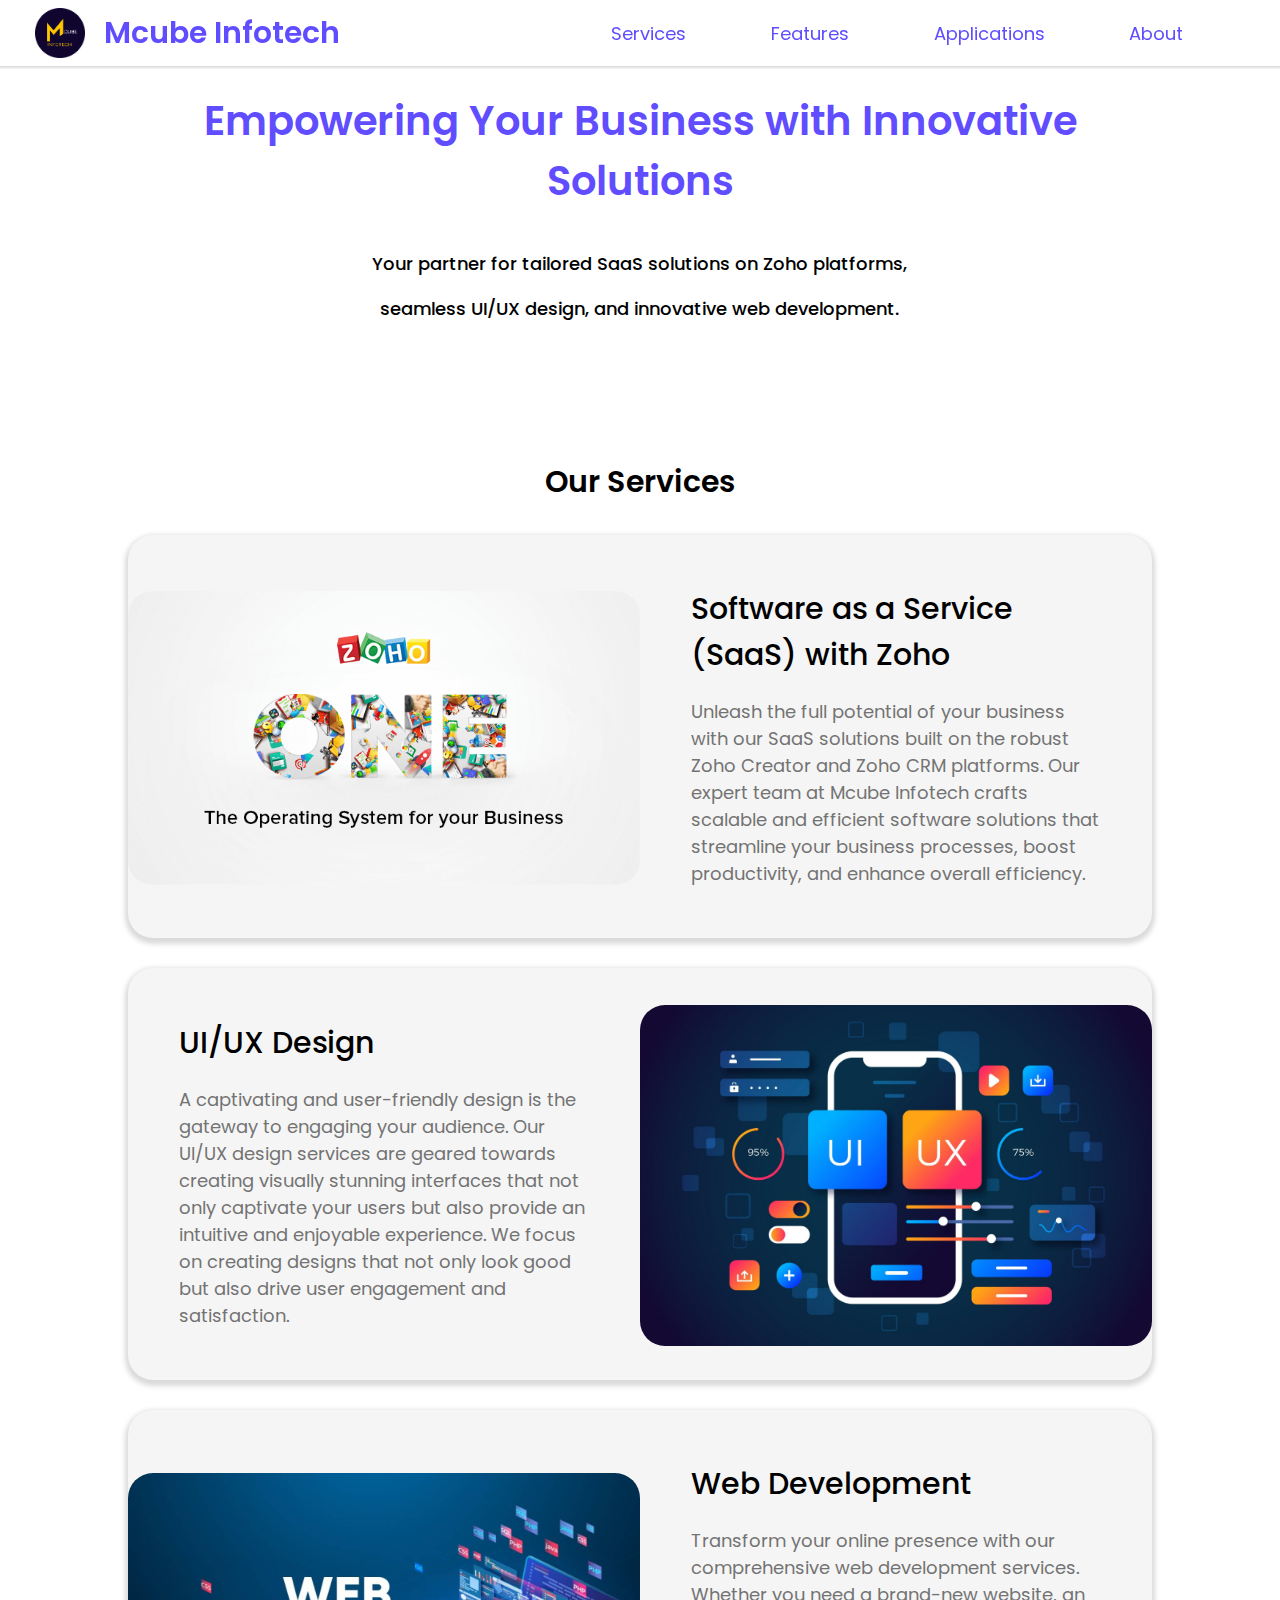
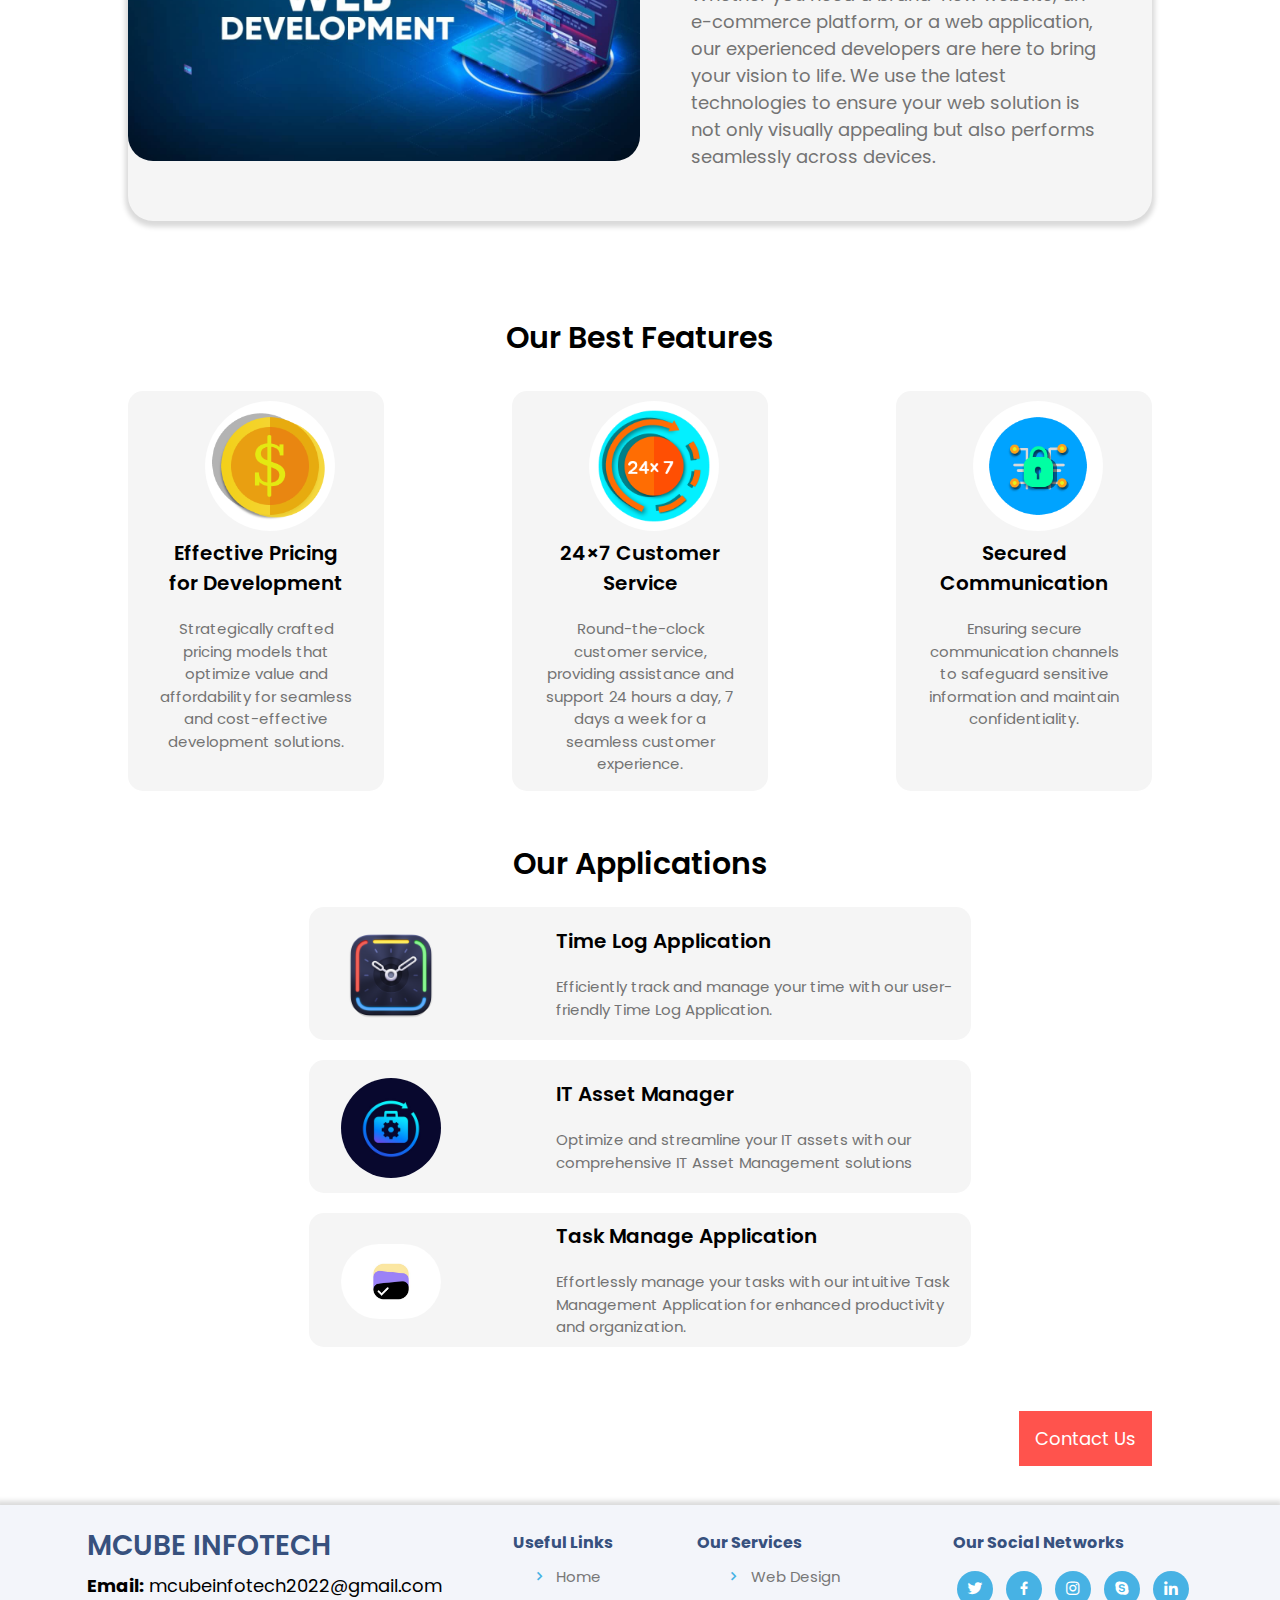
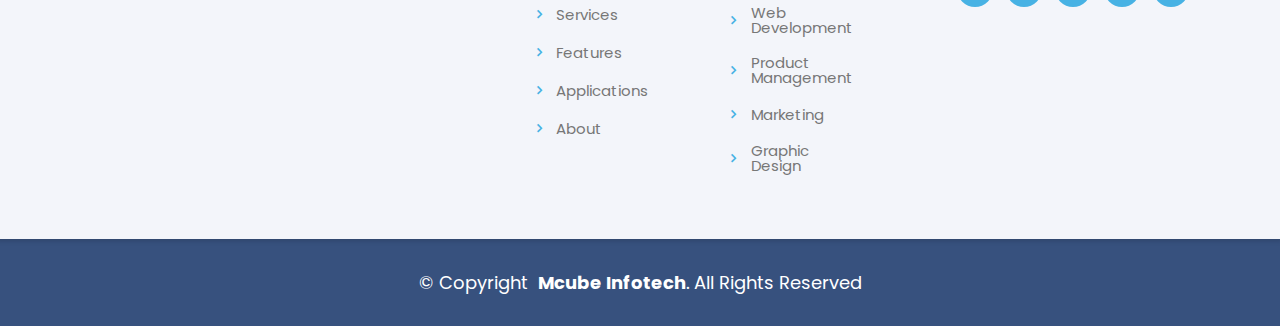
<file: Web/HTML/index.html>
<!DOCTYPE html>
<html lang="en">

<head>
    <meta charset="UTF-8">
    <meta name="viewport" content="width=device-width, initial-scale=1.0">
    <title>Mcube Infotech</title>
    <link rel="stylesheet" href="../CSS/style.css">
    <link rel="stylesheet" href="../CSS/responsive.css">
    <link rel="icon" type="image/x-icon" href="../Assests/favicon.ico">
    <link href="../Assests/vendor/boxicons/css/boxicons.min.css" rel="stylesheet">
</head>

<body>
    <div class="container">
        <header>
            <nav>
                <img src="../Assests/logo.png" alt="Mcube_Logo" />
                <h1>Mcube Infotech</h1>
                <ul>
                    <a href="#services">
                        <li>Services</li>
                    </a>
                    <a href="#features">
                        <li>Features</li>
                    </a>
                    <a href="#application">
                        <li>Applications</li>
                    </a>
                    <a href="#about">
                        <li>About</li>
                    </a>
                </ul>
            </nav>
        </header>
        <br>
        <section class="intro" id="intro">
            <h1>Empowering Your Business with Innovative Solutions</h1>
            <p>Your partner for tailored SaaS solutions on Zoho platforms, seamless UI/UX design, and innovative web
                development.</p>
        </section>

        <section class="services" id="services">
            <h1>Our Services</h1>
            <div class="maindiv">
                <div class="subdiv1"><img src="../Assests/zoho one.png" alt="Zoho One"></div>
                <div class="subdiv2">
                    <h1>Software as a Service (SaaS) with Zoho</h1>
                    <p>Unleash the full potential of your business with our SaaS solutions built on the robust Zoho
                        Creator
                        and Zoho CRM platforms. Our expert team at Mcube Infotech crafts scalable and efficient software
                        solutions that streamline your business processes, boost productivity, and enhance overall
                        efficiency.
                    </p>
                </div>
            </div>
            <div class="maindiv">
                <div class="subdiv2">
                    <h1>UI/UX Design</h1>
                    <p>A captivating and user-friendly design is the gateway to engaging your audience. Our UI/UX design
                        services are geared towards creating visually stunning interfaces that not only captivate your
                        users but also provide an intuitive and enjoyable experience. We focus on creating designs that
                        not only look good but also drive user engagement and satisfaction.
                    </p>
                </div>
                <div class="subdiv1"><img src="../Assests/ui ux.jpg" alt="UI/UX"></div>
            </div>
            <div class="maindiv">
                <div class="subdiv1"><img src="../Assests/web development.jpg" alt="Web Development"></div>
                <div class="subdiv2">
                    <h1>Web Development</h1>
                    <p>Transform your online presence with our comprehensive web development services. Whether you need
                        a brand-new website, an e-commerce platform, or a web application, our experienced developers
                        are here to bring your vision to life. We use the latest technologies to ensure your web
                        solution is not only visually appealing but also performs seamlessly across devices.
                    </p>
                </div>
            </div>
        </section>

        <section class="features" id="features">
            <h1>Our Best Features</h1>
            <div class="flex">
                <div class="maindiv">
                    <div class="subdiv1"><img src="../Assests/Dollar Icon.png" alt="development"></div>
                    <div class="subdiv2">
                        <h1>Effective Pricing for Development</h1>
                        <p>Strategically crafted pricing models that optimize value and affordability for seamless and
                            cost-effective development solutions.</p>
                    </div>
                </div>

                <div class="maindiv">
                    <div class="subdiv1"><img src="../Assests/24_4 Icon Creating.png" alt="24x7"></div>
                    <div class="subdiv2">
                        <h1>24×7 Customer Service</h1>
                        <p>Round-the-clock customer service, providing assistance and support 24 hours a day, 7 days a
                            week for a seamless customer experience.</p>
                    </div>
                </div>

                <div class="maindiv">
                    <div class="subdiv1"><img src="../Assests/Security Icon.png" alt="Security"></div>
                    <div class="subdiv2">
                        <h1>Secured Communication</h1>
                        <p>Ensuring secure communication channels to safeguard sensitive information and maintain
                            confidentiality.</p>
                    </div>
                </div>
            </div>
        </section>

        <section class="features application" id="application">
            <h1>Our Applications</h1>
            <div class="flex">
                <div class="maindiv">
                    <div class="subdiv1"><img src="../Assests/time log.png" alt="Time Log"></div>
                    <div class="subdiv2">
                        <h1>Time Log Application</h1>
                        <p>Efficiently track and manage your time with our user-friendly Time Log Application.</p>
                    </div>
                </div>

                <div class="maindiv">
                    <div class="subdiv1"><img src="../Assests/IT_asset.jpg" alt="IT Asset"></div>
                    <div class="subdiv2">
                        <h1>IT Asset Manager</h1>
                        <p>Optimize and streamline your IT assets with our comprehensive IT Asset Management solutions
                        </p>
                    </div>
                </div>

                <div class="maindiv">
                    <div class="subdiv1"><img src="../Assests/task.jpg" alt="Task"></div>
                    <div class="subdiv2">
                        <h1>Task Manage Application</h1>
                        <p>Effortlessly manage your tasks with our intuitive Task Management Application for enhanced
                            productivity and organization.</p>
                    </div>
                </div>
            </div>
        </section>

        <section class="contact" id="about">
            <a
                href="https://www.google.com/url?q=https%3A%2F%2Fcreatorapp.zohopublic.in%2Fmcubeinfotech2022%2Fmcube-infotech%2Fform-perma%2FCompany_Info%2FEYJZPRg5srHJBN8KWw7baUv0ETmFSkUG5MQE4dn4tMwpXS2pMxKK9V3WZ7CQk4yW2TSjre1ej4QvW9ZtVOMEabOUvrzrOgkDtAaC&sa=D&sntz=1&usg=AOvVaw2v3GoXM9bzumu49w8-lEs1">
                Contact Us
            </a>
        </section>

        <footer id="footer">

            <div class="footer-top">
                <div class="container">
                    <div class="row">

                        <div class="footer-contact">
                            <h3>Mcube Infotech</h3>
                                <strong>Email:</strong> mcubeinfotech2022@gmail.com
                                <br>
                            </p>
                        </div>

                        <div class="footer-links">
                            <h4>Useful Links</h4>
                            <ul>
                                <li><i class="bx bx-chevron-right"></i> <a href="#intro">Home</a></li>
                                <li><i class="bx bx-chevron-right"></i> <a href="#services">Services</a></li>
                                <li><i class="bx bx-chevron-right"></i> <a href="#features">Features</a></li>
                                <li><i class="bx bx-chevron-right"></i> <a href="#application">Applications</a></li>
                                <li><i class="bx bx-chevron-right"></i> <a href="#about">About</a></li>
                            </ul>
                        </div>

                        <div class="footer-links">
                            <h4>Our Services</h4>
                            <ul>
                                <li><i class="bx bx-chevron-right"></i> <a href="#">Web Design</a></li>
                                <li><i class="bx bx-chevron-right"></i> <a href="#">Web Development</a></li>
                                <li><i class="bx bx-chevron-right"></i> <a href="#">Product Management</a></li>
                                <li><i class="bx bx-chevron-right"></i> <a href="#">Marketing</a></li>
                                <li><i class="bx bx-chevron-right"></i> <a href="#">Graphic Design</a></li>
                            </ul>
                        </div>

                        <div class="footer-links">
                            <h4>Our Social Networks</h4>
                            <div class="social-links">
                                <a href="#" class="twitter"><i class="bx bxl-twitter"></i></a>
                                <a href="#" class="facebook"><i class="bx bxl-facebook"></i></a>
                                <a href="#" class="instagram"><i class="bx bxl-instagram"></i></a>
                                <a href="#" class="google-plus"><i class="bx bxl-skype"></i></a>
                                <a href="#" class="linkedin"><i class="bx bxl-linkedin"></i></a>
                            </div>
                        </div>

                    </div>
                </div>
            </div>

            <div class="footer-bottom">
                <div class="copyright">
                    &copy; Copyright &nbsp;<strong><span>Mcube Infotech</span></strong>. All Rights Reserved
                </div>
            </div>
        </footer>

    </div>
</body>

</html>
<script src="../JS/script.js"></script>
</file>
<file: Web/CSS/style.css>
@import url('https://fonts.googleapis.com/css2?family=Poppins:wght@100;200;300;400;500;600;700;800;900&display=swap');

* {
  padding: 0;
  margin: 0;
  font-family: 'Poppins', sans-serif;
  font-size: 18px;
  box-sizing: border-box;
}

.container {
  margin: auto;
  width: 100%;
  height: auto;
}

header {
  margin: auto;
  width: 100%;
  height: max-content;
  position: fixed;
}

nav {
  background-color: #fff;
  width: 100%;
  margin: auto;
  display: flex;
  align-items: center;
  border: none;
  outline: none;
  box-shadow: 0px 1px 2px 1px #00000026;
  padding: 8px 35px;
}

nav img {
  width: 50px;
}

nav h1 {
  margin: auto;
  font-weight: 600;
  font-size: 30px;
  color: #5f4dff;
}

ul {
  width: 70%;
  margin: auto;
  list-style-type: none;
  display: flex;
  align-items: center;
  justify-content: flex-end;
}

a {
  text-decoration: none;
  color: #5f4dff;
  font-weight: 400;
  padding: 0 5%;
  scroll-behavior: smooth;
}

a:hover {
  transition: 0.3s;
  color: #4e3aff;
  font-weight: 700;
}

.intro {
  width: 100%;
  margin: auto;
  height: auto;
  padding: 5% 10%;
}

.intro h1 {
  text-align: center;
  margin: auto;
  font-weight: 600;
  font-size: 40px;
  color: #5f4dff;
}

.intro p {
  text-align: center;
  margin: auto;
  font-weight: 500;
  max-width: 60%;
  margin-top: 30px;
  line-height: 2.5;
}

.services {
  width: 100%;
  margin: auto;
  height: auto;
  padding: 5% 10%;
}

.services h1 {
  text-align: center;
  margin: auto;
  font-weight: 600;
  color: black;
  font-size: 30px;
}

.services .maindiv {
  margin: auto;
  margin-top: 30px;
  background-color: #f5f5f5;
  width: 100%;
  display: flex;
  height: min-content;
  border-radius: 25px;

  box-shadow: 0px 3px 5px 3px #00000026;
}

.services .maindiv:hover {
  border-bottom: #5f4dff 5px solid;
  transition: 0.3s;
}

.services .subdiv1 {
  width: 50%;
  height: auto;
  margin: auto;
}

.services .subdiv1 img {
  margin: auto;
  width: 100%;
  margin-top: 10px;
  height: auto;
  border-radius: 25px;
  border-top-left-radius: 25px;
  border-bottom-left-radius: 25px;
}

.services .subdiv2 {
  width: 50%;
  height: auto;
  padding: 5%;
}

.services .subdiv2 h1 {
  margin: auto;
  text-align: left;
  font-size: 30px;
  font-weight: 500;
}

.services .subdiv2 p {
  color: #737373;
  margin: auto;
  margin-top: 20px;
  line-height: 1.5;
}




.features {
  width: 100%;
  margin: auto;
  height: auto;
  margin-top: 30px;
}

.features h1 {
  text-align: center;
  margin: auto;
  font-weight: 600;
  color: black;
  font-size: 30px;
}

.features .flex {
  margin: auto;
  margin-top: 30px;
  width: 100%;
  height: auto;
  display: flex;
  align-items: center;
  justify-content: space-evenly;
}

.features .flex .maindiv {
  background-color: #f5f5f5;
  width: 20%;
  height: 400px;
  border-radius: 15px;
}

.features .maindiv:hover {
  border-bottom: #ff534d 5px solid;
  box-shadow: 0px 3px 5px 3px #00000026;
  transition: 0.3s;
}

.features .flex .subdiv1 {
  width: 40%;
  height: auto;
  margin: auto;
}

.features .flex .subdiv1 img {
  margin-top: 10px;
  width: 130px;
  border-radius: 80px;
  text-align: center;
  margin-right: 40px;
}

.features .flex .subdiv2 {
  width: 75%;
  height: auto;
  margin: auto;
}

.features .flex .subdiv2 h1 {
  margin: auto;
  font-weight: 600;
  color: black;
  font-size: 20px;
}

.features .flex .subdiv2 p {
  text-align: center;
  color: #737373;
  margin: auto;
  margin-top: 20px;
  font-size: 15px;
  line-height: 1.5;
}


.application {
  margin: auto;
  width: 100%;
  margin-top: 50px;
}

.application .maindiv:hover {
  border-bottom: #ff4db5 5px solid;
  transition: 0.3s;
}

.application .flex {
  margin: auto;
  width: 100%;
  display: grid;
  align-items: center;
  justify-content: space-evenly;
}

.application .flex .maindiv {
  margin: auto;
  margin-top: 20px;
  display: flex;
  align-items: center;
  justify-content: space-evenly;
  width: 60%;
  height: auto;
  padding: 8px 12px;
}

.application .flex .subdiv1 {
  margin-left: 20px;
}

.application .flex .subdiv1 img {
  width: 100px;
}

.application .flex .subdiv2 {
  margin: auto;
}

.application .flex .subdiv2 h1 {
  text-align: start;
}

.application .flex .subdiv2 p {
  text-align: start;
}




.contact {
  margin: auto;
  height: auto;
  width: 100%;
  padding: 5% 10%;
}

.contact a {
  color: #fff;
  background-color: #ff534d;
  margin: auto;
  padding: 14px 16px;
  float: right;
}

.contact a:hover {
  box-shadow: 0px 3px 5px 3px #00000026;
  background-color: #ff1d16;
}




#footer {
  margin-top: 30px;
  width: 100%;
  font-size: 14px;
  background: #37517e;
}

#footer .footer-top {
  padding: 2% 4%;
  background: #f3f5fa;
  box-shadow: -1px -1px 5px 3px #00000026;
}

#footer .row {
  display: flex;
  align-items: start;
  justify-content: space-around;
}

#footer .footer-top .footer-contact {
  margin-bottom: 30px;
}

#footer .footer-top .footer-contact h3 {
  font-size: 28px;
  margin: 0 0 10px 0;
  padding: 2px 0 2px 0;
  line-height: 1;
  text-transform: uppercase;
  font-weight: 600;
  color: #37517e;
}

#footer .footer-top .footer-contact p {
  font-size: 14px;
  line-height: 24px;
  margin-bottom: 0;
  font-family: "Jost", sans-serif;
  color: #5e5e5e;
}

#footer .footer-top h4 {
  font-size: 16px;
  font-weight: bold;
  color: #37517e;
  position: relative;
  padding-bottom: 12px;
}

#footer .footer-top .footer-links {
  margin-bottom: 30px;
}

#footer .footer-top .footer-links ul {
  display: grid;
  align-items: center;
  justify-content: flex-start;
  list-style: none;
}

#footer .footer-top .footer-links ul i {
  padding-right: 2px;
  color: #47b2e4;
  font-size: 18px;
  line-height: 1;
}

#footer .footer-top .footer-links ul li {
  padding: 10px 0;
  display: flex;
  align-items: center;
}

#footer .footer-top .footer-links ul li:first-child {
  padding-top: 0;
}

#footer .footer-top .footer-links ul a {
  color: #777777;
  transition: 0.3s;
  display: inline-block;
  line-height: 1;
  font-size: 15px;
}

#footer .footer-top .footer-links ul a:hover {
  text-decoration: none;
  color: #47b2e4;
}

#footer .footer-top .social-links a {
  font-size: 18px;
  display: inline-block;
  background: #47b2e4;
  color: #fff;
  line-height: 1;
  padding: 8px 0;
  margin: 4px;
  border-radius: 50%;
  text-align: center;
  width: 36px;
  height: 36px;
  transition: 0.3s;
}

#footer .footer-top .social-links a:hover {
  background: #209dd8;
  color: #fff;
  text-decoration: none;
}

#footer .footer-bottom {
  margin: auto;
  padding-top: 30px;
  padding-bottom: 30px;
  color: #fff;
}

#footer .copyright {
  margin: auto;
  display: flex;
  align-items: center;
  justify-content: center;
}
</file>
<file: Web/CSS/responsive.css>
@media (max-width: 1045px) {
    nav h1 {
        font-size: 20px;
    }

    nav img{
        width: 40px;
    }

    .services .maindiv{
        display: grid;
    }

    .services .subdiv2{
        width: 100%;
    }

    .features .flex .maindiv{
        width: 30%;
    }

    .application .flex .maindiv{
        width: 70%;
    }

    
    #footer .footer-top .footer-contact strong{
        font-size: 15px;
    }
}

@media (max-width: 800px) {
    nav{
        padding: 8px 8px ;
    }

    nav h1 {
        font-size: 13px;
    }

    nav img{
        width: 30px;
    }

    ul{
        width: 70%;
    }

    li{
        font-size: 12px;
    }

    .services .maindiv{
        display: grid;
    }

    .services .subdiv2{
        width: 100%;
    }

    .features .flex{
        display: grid;
        align-items: center;
        justify-content: center;
        width: 50%;
    }

    .features .flex .maindiv{
        width: 100%;
        margin: 5px;
    }

    .application .flex .maindiv{
        width: 90%;
    }

    .application .flex .maindiv{
        display: grid;
    }

    #footer{
        margin-top: 50px;
    }
}

@media (max-width: 500px) {
    nav{
        padding: 8px 10px ;
    }

    nav h1 {
        font-size: 16px;
    }

    nav img{
        width: 30px;
    }

    ul{
        display: none;
    }

    .intro h1{
        font-size: 30px;
    }

    .intro p{
        text-align: justify;

        max-width: 90%;
        line-height: 1.5;
    }

    .services .maindiv{
        display: grid;
    }

    .services .subdiv2{
        width: 100%;
    }

    .features .flex{
        display: grid;
        align-items: center;
        justify-content: center;
        width: 80%;
    }

    .features .flex .maindiv{
        width: 100%;
        margin: 5px;
    }

    .application .flex .maindiv{
        width: 90%;
    }

    .application .flex .maindiv{
        display: grid;
    }

    #footer{
        margin-top: 50px;
    }

    #footer .row{
        width: 100%;
        display: grid;
        align-items: center;
        justify-content: center;
    }

    #footer .copyright{
        font-size: 15px;
        display: grid;
    }

    .contact a{
        padding: 8px 12px;
    }

}
</file>
